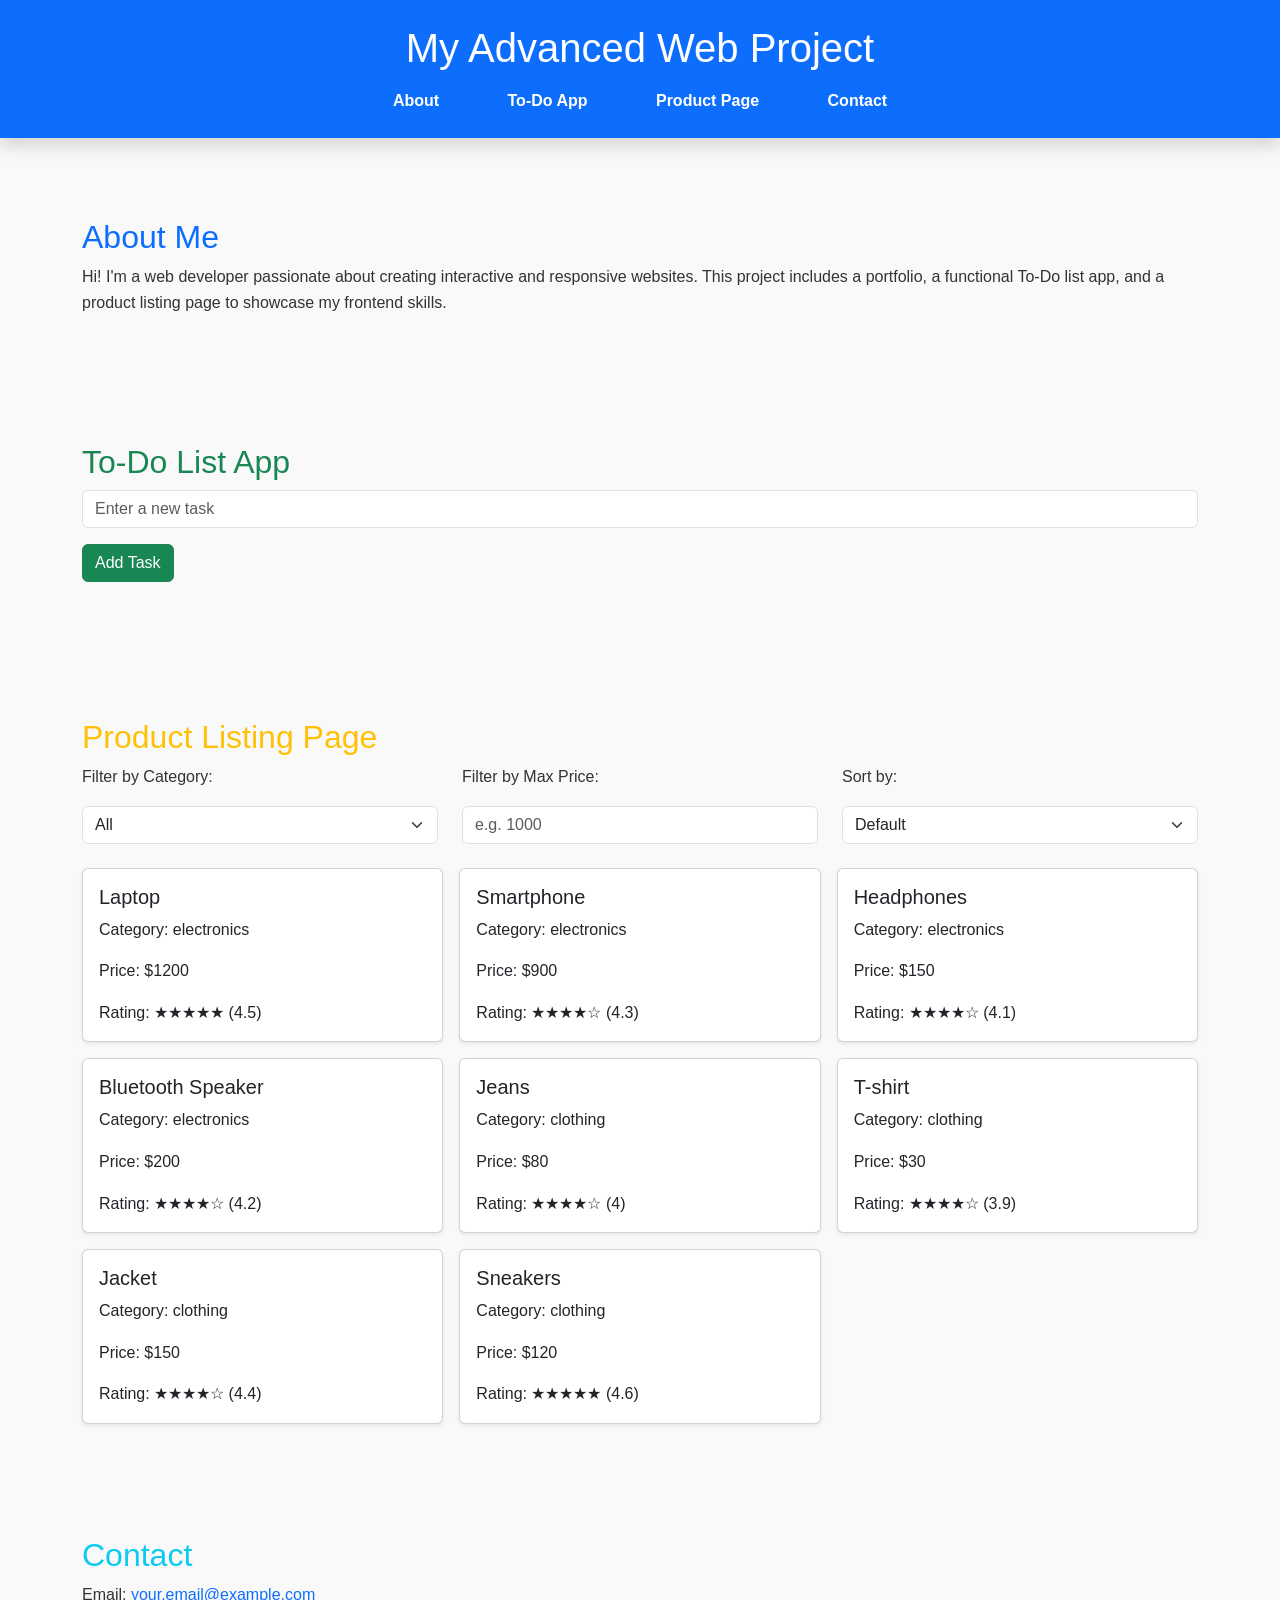
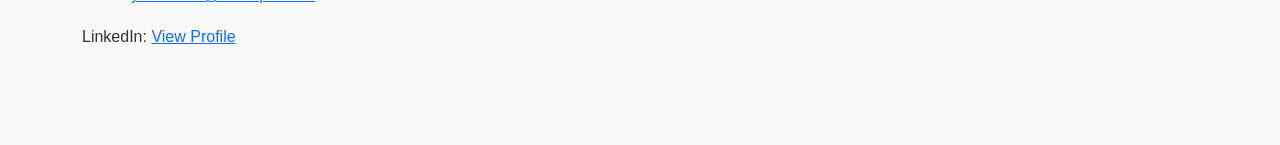
<file: task=4/index.html>
<!DOCTYPE html>
<html lang="en">
<head>
  <meta charset="UTF-8">
  <meta name="viewport" content="width=device-width, initial-scale=1">
  <title>Advanced Web Project</title>
  <link href="https://cdn.jsdelivr.net/npm/bootstrap@5.3.0/dist/css/bootstrap.min.css" rel="stylesheet">
  <link rel="stylesheet" href="style.css">
</head>
<body>

  <header class="bg-primary text-white text-center py-4 shadow">
    <h1>My Advanced Web Project</h1>
    <nav class="mt-3">
      <a href="#about" class="text-white px-3">About</a>
      <a href="#todo" class="text-white px-3">To-Do App</a>
      <a href="#products" class="text-white px-3">Product Page</a>
      <a href="#contact" class="text-white px-3">Contact</a>
    </nav>
  </header>

  <section id="about" class="container my-5">
    <h2 class="text-primary">About Me</h2>
    <p>Hi! I'm a web developer passionate about creating interactive and responsive websites. This project includes a portfolio, a functional To-Do list app, and a product listing page to showcase my frontend skills.</p>
  </section>

  <section id="todo" class="container my-5">
    <h2 class="text-success">To-Do List App</h2>
    <div class="mb-3">
      <input type="text" id="taskInput" class="form-control mb-2" placeholder="Enter a new task">
      <button class="btn btn-success" onclick="addTask()">Add Task</button>
    </div>
    <ul id="taskList" class="list-group"></ul>
  </section>

  <section id="products" class="container my-5">
  <h2 class="text-warning">Product Listing Page</h2>

  <div class="row mb-3">
    <div class="col-md-4">
      <label for="filter" class="form-label">Filter by Category:</label>
      <select id="filter" class="form-select" onchange="filterProducts()">
        <option value="all">All</option>
        <option value="electronics">Electronics</option>
        <option value="clothing">Clothing</option>
      </select>
    </div>
    <div class="col-md-4">
      <label for="priceFilter" class="form-label">Filter by Max Price:</label>
      <input type="number" id="priceFilter" class="form-control" placeholder="e.g. 1000" oninput="filterProducts()">
    </div>
    <div class="col-md-4">
      <label for="sort" class="form-label">Sort by:</label>
      <select id="sort" class="form-select" onchange="filterProducts()">
        <option value="default">Default</option>
        <option value="price-asc">Price: Low to High</option>
        <option value="price-desc">Price: High to Low</option>
        <option value="rating-desc">Rating: High to Low</option>
      </select>
    </div>
  </div>

  <div id="productList" class="row g-3"></div>
</section>

  <section id="contact" class="container my-5">
    <h2 class="text-info">Contact</h2>
    <p>Email: <a href="mailto:your.email@example.com">your.email@example.com</a></p>
    <p>LinkedIn: <a href="#" target="_blank">View Profile</a></p>
  </section>

  <script src="script.js"></script>
</body>
</html>
</file>
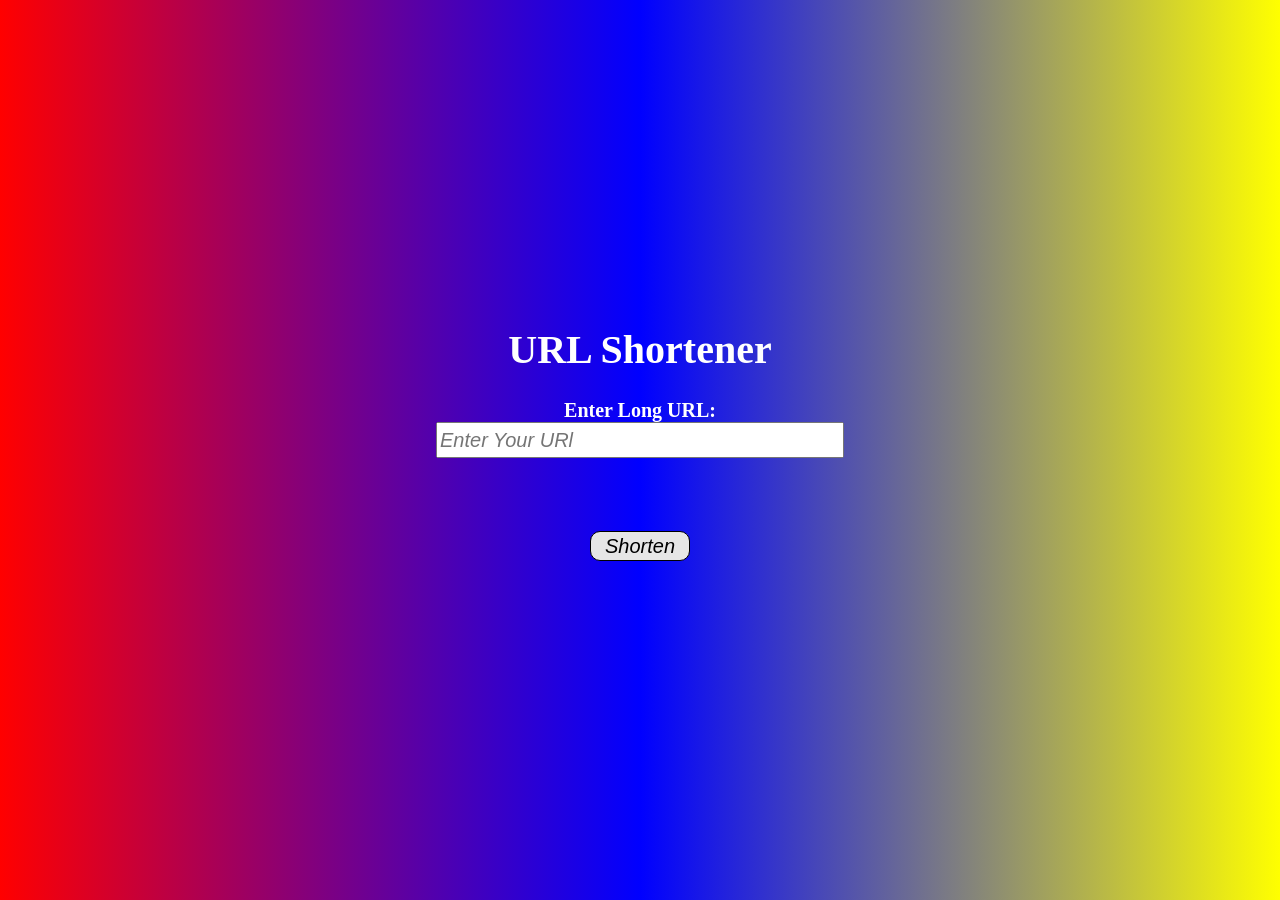
<file: task-1/url-shorten-main/index.html>
<!DOCTYPE html>
<html lang="en">

<head>
    <meta charset="UTF-8">
    <meta name="viewport" content="width=device-width, initial-scale=1.0">
    <title>URL Shortener</title>
    <link rel="stylesheet" href="style.css">
</head>

<body>
    <form action=""> 
    <h1>URL Shortener</h1>
    <label for="long-url">Enter Long URL:</label>
    <input type="text" id="long-url" placeholder="Enter Your URl">
    <br>
    <button onclick="shortenURL()">Shorten</button>
    <p id="shortened-url"></p>

</form>

    <script src="script.js"></script>
</body>

</html>
</file>
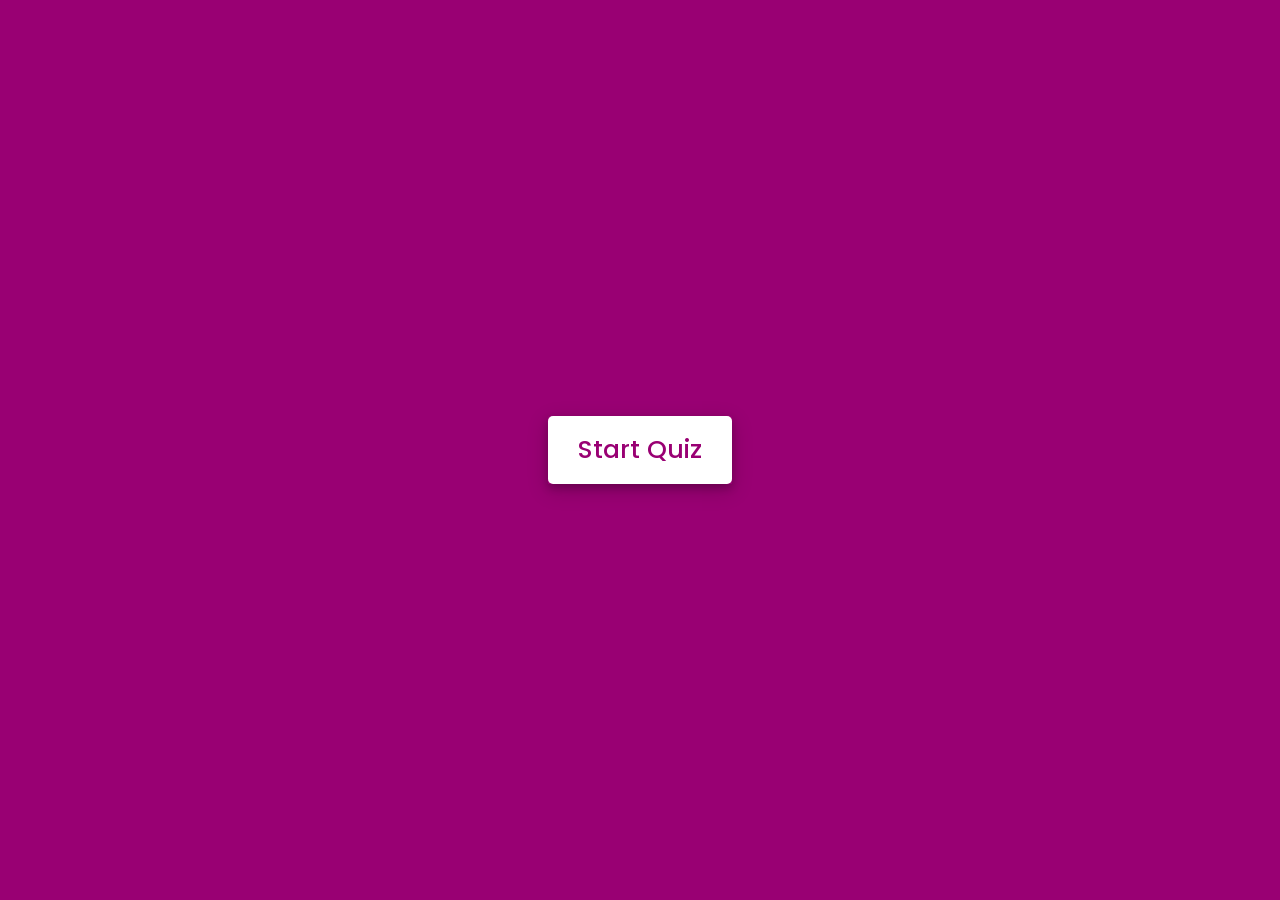
<file: task-3/online quiz portal/index.html>
<!DOCTYPE html>
<html lang="en">
<head>
    <meta charset="UTF-8">
    <meta name="viewport" content="width=device-width, initial-scale=1.0">
    <link rel="stylesheet" href="style.css">
    <title>Online quiz portal</title>
    <link rel="stylesheet" href="https://cdnjs.cloudflare.com/ajax/libs/font-awesome/5.15.3/css/all.min.css"/>
</head>
<body>
    <!-- start Quiz button -->
    <div class="start_btn"><button>Start Quiz</button></div>

    <!-- Info Box -->
    <div class="info_box">
        <div class="info-title"><span>Rules for the quiz

        </span></div>
        <div class="info-list">
            <div class="info">1. Once you select your answer, it can't be undone.</div>
            <div class="info">2. You will have only 15 seconds per each question.</div>
            <div class="info">3. You'll get points on the basis of your correct answers.</div>
        </div>
        <div class="buttons">
            <button class="quit">Exit Quiz</button>
            <button class="restart">Continue</button>
        </div>
    </div>

    <!-- Quiz Box -->
    <div class="quiz_box">
        <header>
            <div class="title">Online quiz portal</div>
            <div class="timer">
                <div class="time_left_txt">Time Left</div>
                <div class="timer_sec">15</div>
            </div>
            <div class="time_line"></div>
        </header>
        <section>
            <div class="que_text">
            </div>
            <div class="option_list">
            </div>
        </section>

        <footer>
            <div class="total_que">
                <!-- Here I've inserted Question Count Number from JavaScript -->
            </div>
            <button class="next_btn">Next Question</button>
        </footer>
    </div>

    <!-- Result Box -->
    <div class="result_box">
        <div class="icon">
            <i class="fas fa-crown"></i>
        </div>
        <div class="complete_text">You've completed the Quiz!</div>
        <div class="score_text">
            <!-- Here I've inserted Score Result from JavaScript -->
        </div>
        <div class="buttons">
            <button class="restart">Replay Quiz</button>
            <button class="quit">Quit Quiz</button>
        </div>
    </div>


    <script src="question.js"></script>

    <script src="script.js"></script>

</body>
</html>
</file>
<file: task=4/style.css>
body {
  font-family: 'Segoe UI', Tahoma, Geneva, Verdana, sans-serif;
  margin: 0;
  padding: 0;
  line-height: 1.6;
  background-color: #f9f9f9;
  color: #333;
}

header {
  background: #4A90E2;
  color: #fff;
  padding: 1em 0;
  text-align: center;
  box-shadow: 0 2px 4px rgba(0,0,0,0.2);
}

nav {
  margin-top: 0.5em;
}
nav a {
  color: #fff;
  margin: 0 1em;
  text-decoration: none;
  font-weight: bold;
  transition: color 0.3s ease;
}
nav a:hover {
  color: #FFD700;
}

section {
  padding: 2em;
  max-width: 800px;
  margin: auto;
}

input, button, select {
  margin: 0.5em 0;
  padding: 0.6em;
  border: 1px solid #ccc;
  border-radius: 5px;
  font-size: 1em;
}

button {
  background-color: #4CAF50;
  color: white;
  cursor: pointer;
  transition: background-color 0.3s ease, transform 0.2s ease;
}
button:hover {
  background-color: #45a049;
  transform: scale(1.05);
}

ul {
  list-style-type: none;
  padding: 0;
}
li {
  background: #fff;
  margin: 0.5em 0;
  padding: 0.7em;
  border-left: 5px solid #4A90E2;
  transition: background-color 0.3s ease;
}
li:hover {
  background-color: #f0f0f0;
  cursor: pointer;
}

h2 {
  color: #4A90E2;
}

select {
  background-color: #fff;
}
</file>
<file: task-1/url-shorten-main/style.css>
body {
            margin: 0;
            padding: 0;
            font-family: 'Times New Roman', Times, serif;
            background-image: linear-gradient(90deg,red , blue, yellow);
            color: rgb(255, 255, 255);
            font-size: 20px;
            font-weight: bold;
            font-style: normal;
        }
        form{
            display: flex;
            justify-content: center;
            align-items: center;
            flex-direction: column;
            min-height: 100vh; /* vh stands for viewport height */
          }
        
        input {
            width: 400px;
            height: 30px;
            font-size: 20px;
            font-weight: 400;
            font-style: italic;
        }

        button {
            width: 100px;
            height: 30px;
            font-size: 20px;
            font-weight: 400;
            font-style: italic;
            background-color: rgb(230, 230, 230);
            color: rgb(0, 0, 0);
            border: 1px solid rgb(0, 0, 0);
            border-radius: 10px;
            cursor: pointer;
            transition: 0.3s;
            margin-top: 50px;
        }

        button:hover {
            background-color: rgb(193, 41, 41);
            color: rgb(230, 230, 230);
            border: 1px solid rgb(230, 230, 230);
            border-radius: 10px;
            cursor: pointer;
            transition: 0.3s;
            margin-top: 50px;
        }
</file>
<file: task-3/online quiz portal/style.css>
@import url('https://fonts.googleapis.com/css2?family=Poppins:wght@200;300;400;500;600;700&display=swap');
*{
    margin: 0;
    padding: 0;
    box-sizing: border-box;
    font-family: 'Poppins', sans-serif;
}

body{
    background: #990073;
}

::selection{
    color: #fff;
    background: #990073;
}

.start_btn,
.info_box,
.quiz_box,
.result_box{
    position: absolute;
    top: 50%;
    left: 50%;
    transform: translate(-50%, -50%);
    box-shadow: 0 4px 8px 0 rgba(0, 0, 0, 0.2), 
                0 6px 20px 0 rgba(0, 0, 0, 0.19);
}

.info_box.activeInfo,
.quiz_box.activeQuiz,
.result_box.activeResult{
    opacity: 1;
    z-index: 5;
    pointer-events: auto;
    transform: translate(-50%, -50%) scale(1);
}

.start_btn button{
    font-size: 25px;
    font-weight: 500;
    color: #990073;
    padding: 15px 30px;
    outline: none;
    border: none;
    border-radius: 5px;
    background: #fff;
    cursor: pointer;
}

.info_box{
    width: 540px;
    background: #fff;
    border-radius: 5px;
    transform: translate(-50%, -50%) scale(0.9);
    opacity: 0;
    pointer-events: none;
    transition: all 0.3s ease;
}

.info_box .info-title{
    height: 60px;
    width: 100%;
    border-bottom: 1px solid lightgrey;
    display: flex;
    align-items: center;
    padding: 0 30px;
    border-radius: 5px 5px 0 0;
    font-size: 20px;
    font-weight: 600;
}

.info_box .info-list{
    padding: 15px 30px;
}

.info_box .info-list .info{
    margin: 5px 0;
    font-size: 17px;
}

.info_box .info-list .info span{
    font-weight: 600;
    color: #990073;
}
.info_box .buttons{
    height: 60px;
    display: flex;
    align-items: center;
    justify-content: flex-end;
    padding: 0 30px;
    float:left;
    border-top: 1px solid lightgrey;
}
.info_box .buttons button{
    margin: 0 5px;
    height: 40px;
    width: 100px;
    font-size: 16px;
    font-weight: 500;
    cursor: pointer;
    border: none;
    outline: none;
    border-radius: 5px;
    border: 1px solid #990073;
    transition: all 0.3s ease;
}

.quiz_box{
    width: 550px;
    background: #fff;
    border-radius: 5px;
    transform: translate(-50%, -50%) scale(0.9);
    opacity: 0;
    pointer-events: none;
    transition: all 0.3s ease;
}

.quiz_box header{
    position: relative;
    z-index: 2;
    height: 70px;
    padding: 0 30px;
    background: #fff;
    border-radius: 5px 5px 0 0;
    display: flex;
    align-items: center;
    justify-content: space-between;
    box-shadow: 0px 3px 5px 1px rgba(0,0,0,0.1);
}

.quiz_box header .title{
    font-size: 20px;
    font-weight: 600;
}

.quiz_box header .timer{
    color: #990073;
    background: #cce5ff;
    border: 1px solid #b8daff;
    height: 45px;
    padding: 0 8px;
    border-radius: 5px;
    display: flex;
    align-items: center;
    justify-content: space-between;
    width: 145px;
}

.quiz_box header .timer .time_left_txt{
    font-weight: 400;
    font-size: 17px;
    user-select: none;
}

.quiz_box header .timer .timer_sec{
    font-size: 18px;
    font-weight: 500;
    height: 30px;
    width: 45px;
    color: #fff;
    border-radius: 5px;
    line-height: 30px;
    text-align: center;
    background: #343a40;
    border: 1px solid #343a40;
    user-select: none;
}

.quiz_box header .time_line{
    position: absolute;
    bottom: 0px;
    left: 0px;
    height: 3px;
    background: #990073;
}

section{
    padding: 25px 30px 20px 30px;
    background: #fff;
}

section .que_text{
    font-size: 25px;
    font-weight: 600;
}

section .option_list{
    padding: 20px 0px;
    display: block;   
}

section .option_list .option{
    background: aliceblue;
    border: 1px solid #84c5fe;
    border-radius: 5px;
    padding: 8px 15px;
    font-size: 17px;
    margin-bottom: 15px;
    cursor: pointer;
    transition: all 0.3s ease;
    display: flex;
    align-items: center;
    justify-content: space-between;
}

section .option_list .option:last-child{
    margin-bottom: 0px;
}

section .option_list .option:hover{
    color: #990073;
    background: #cce5ff;
    border: 1px solid #b8daff;
}

section .option_list .option.correct{
    color: #155724;
    background: #d4edda;
    border: 1px solid #c3e6cb;
}

section .option_list .option.incorrect{
    color: #721c24;
    background: #f8d7da;
    border: 1px solid #f5c6cb;
}

section .option_list .option.disabled{
    pointer-events: none;
}

section .option_list .option .icon{
    height: 26px;
    width: 26px;
    border: 2px solid transparent;
    border-radius: 50%;
    text-align: center;
    font-size: 13px;
    pointer-events: none;
    transition: all 0.3s ease;
    line-height: 24px;
}
.option_list .option .icon.tick{
    color: #23903c;
    border-color: #23903c;
    background: #d4edda;
}

.option_list .option .icon.cross{
    color: #a42834;
    background: #f8d7da;
    border-color: #a42834;
}

footer{
    height: 60px;
    padding: 0 30px;
    display: flex;
    align-items: center;
    justify-content: space-between;
    border-top: 1px solid lightgrey;
}

footer .total_que span{
    display: flex;
    user-select: none;
}

footer .total_que span p{
    font-weight: 500;
    padding: 0 5px;
}

footer .total_que span p:first-child{
    padding-left: 0px;
}

footer button{
    height: 40px;
    padding: 0 13px;
    font-size: 18px;
    font-weight: 400;
    cursor: pointer;
    border: none;
    outline: none;
    color: #fff;
    border-radius: 5px;
    background: #990073;
    border: 1px solid #990073;
    line-height: 10px;
    opacity: 0;
    pointer-events: none;
    transform: scale(0.95);
    transition: all 0.3s ease;
}

footer button:hover{
    background: #990073;
}

footer button.show{
    opacity: 1;
    pointer-events: auto;
    transform: scale(1);
}

.result_box{
    background: #fff;
    border-radius: 5px;
    display: flex;
    padding: 25px 30px;
    width: 450px;
    align-items: center;
    flex-direction: column;
    justify-content: center;
    transform: translate(-50%, -50%) scale(0.9);
    opacity: 0;
    pointer-events: none;
    transition: all 0.3s ease;
}

.result_box .icon{
    font-size: 100px;
    color: #990073;
    margin-bottom: 10px;
}

.result_box .complete_text{
    font-size: 20px;
    font-weight: 500;
}

.result_box .score_text span{
    display: flex;
    margin: 10px 0;
    font-size: 18px;
    font-weight: 500;
}

.result_box .score_text span p{
    padding: 0 4px;
    font-weight: 600;
}

.result_box .buttons{
    display: flex;
    margin: 20px 0;
}

.result_box .buttons button{
    margin: 0 10px;
    height: 45px;
    padding: 0 20px;
    font-size: 18px;
    font-weight: 500;
    cursor: pointer;
    border: none;
    outline: none;
    border-radius: 5px;
    border: 1px solid #990073;
    transition: all 0.3s ease;
}

.buttons button.restart{
    color: #fff;
    background: #990073;
}

.buttons button.restart:hover{
    background: #990073;
}

.buttons button.quit{
    color: #990073;
    background: #fff;
}

.buttons button.quit:hover{
    color: #fff;
    background: #990073;
}
</file>
